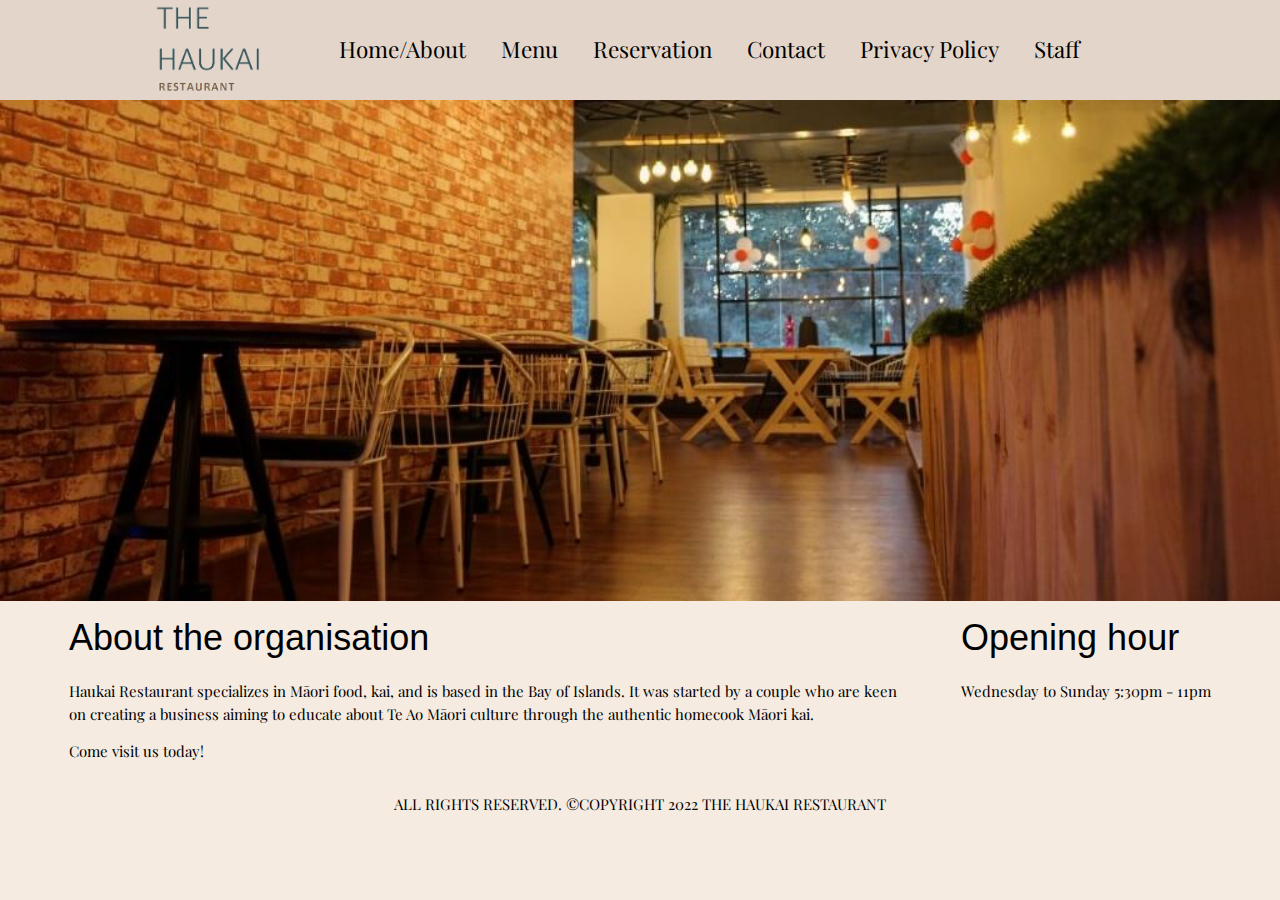
<file: index.html>
<!DOCTYPE html>
<html lang="en">
  <head>
    <meta charset="UTF-8" />
    <meta http-equiv="X-UA-Compatible" content="IE=edge" />
    <meta name="viewport" content="width=device-width, initial-scale=1.0" />
    <title>The Haukai Restaurant</title>
    <!-- Google fonts -->
    <link rel="preconnect" href="https://fonts.googleapis.com" />
    <link rel="preconnect" href="https://fonts.gstatic.com" crossorigin />
    <link
      href="https://fonts.googleapis.com/css2?family=Playfair+Display&display=swap"
      rel="stylesheet"
    />
    <!-- w3.css framework -->
    <link rel="stylesheet" href="https://www.w3schools.com/w3css/4/w3.css" />
    <!-- styling css -->
    <link rel="stylesheet" href="css/main.css" />
    <script src="https://ajax.googleapis.com/ajax/libs/jquery/3.6.0/jquery.min.js"></script>
    <!-- Global site tag (gtag.js) - Google Analytics -->
    <script
      async
      src="https://www.googletagmanager.com/gtag/js?id=G-62PBN2R18E"
    ></script>
    <script>
      window.dataLayer = window.dataLayer || []
      function gtag() {
        dataLayer.push(arguments)
      }
      gtag('js', new Date())

      gtag('config', 'G-62PBN2R18E')
    </script>
  </head>
  <body>
    <header>
      <!-- navigation bar -->
      <nav class="flex phone">
        <div class="left_nav">
          <a href="index.html"
            ><img src="img/logo.png" alt="The restaurant" height="100px"
          /></a>
        </div>
        <ul class="flex right_nav">
          <li><a href="index.html">Home/About</a></li>
          <li><a href="menu.html">Menu</a></li>
          <li><a href="reservation.html">Reservation</a></li>
          <li><a href="contact.html">Contact</a></li>
          <li><a href="privacy.html">Privacy Policy</a></li>
          <li><a href="./secret/staff.php">Staff</a></li>
        </ul>
      </nav>
    </header>
    <!-- cookies banner -->
    <div class="cookie-banner" style="display: none">
      <p>
        By using our website, you agree to our
        <a href="/privacy.html">cookie policy</a>
      </p>
      <button class="close">x</button>
    </div>
    <!-- banner image -->
    <div class="banner">
      <img
        class="banner"
        src="img/banner.jpg"
        alt="A picture showing inside the restaurant"
      />
    </div>
    <!-- about  -->
    <div class="about flex w3-container">
      <div class="about_left">
        <h1>About the organisation</h1>
        <p>
          Haukai Restaurant specializes in Māori food, kai, and is based in the
          Bay of Islands. It was started by a couple who are keen on creating a
          business aiming to educate about Te Ao Māori culture through the
          authentic homecook Māori kai.
        </p>
        <p>Come visit us today!</p>
      </div>
      <div class="about_right">
        <h1>Opening hour</h1>
        <p>Wednesday to Sunday 5:30pm - 11pm</p>
      </div>
    </div>
    <footer>
      <p>ALL RIGHTS RESERVED. ©COPYRIGHT 2022 THE HAUKAI RESTAURANT</p>
    </footer>
  </body>
  <script src="/js/index.js"></script>
</html>
</file>
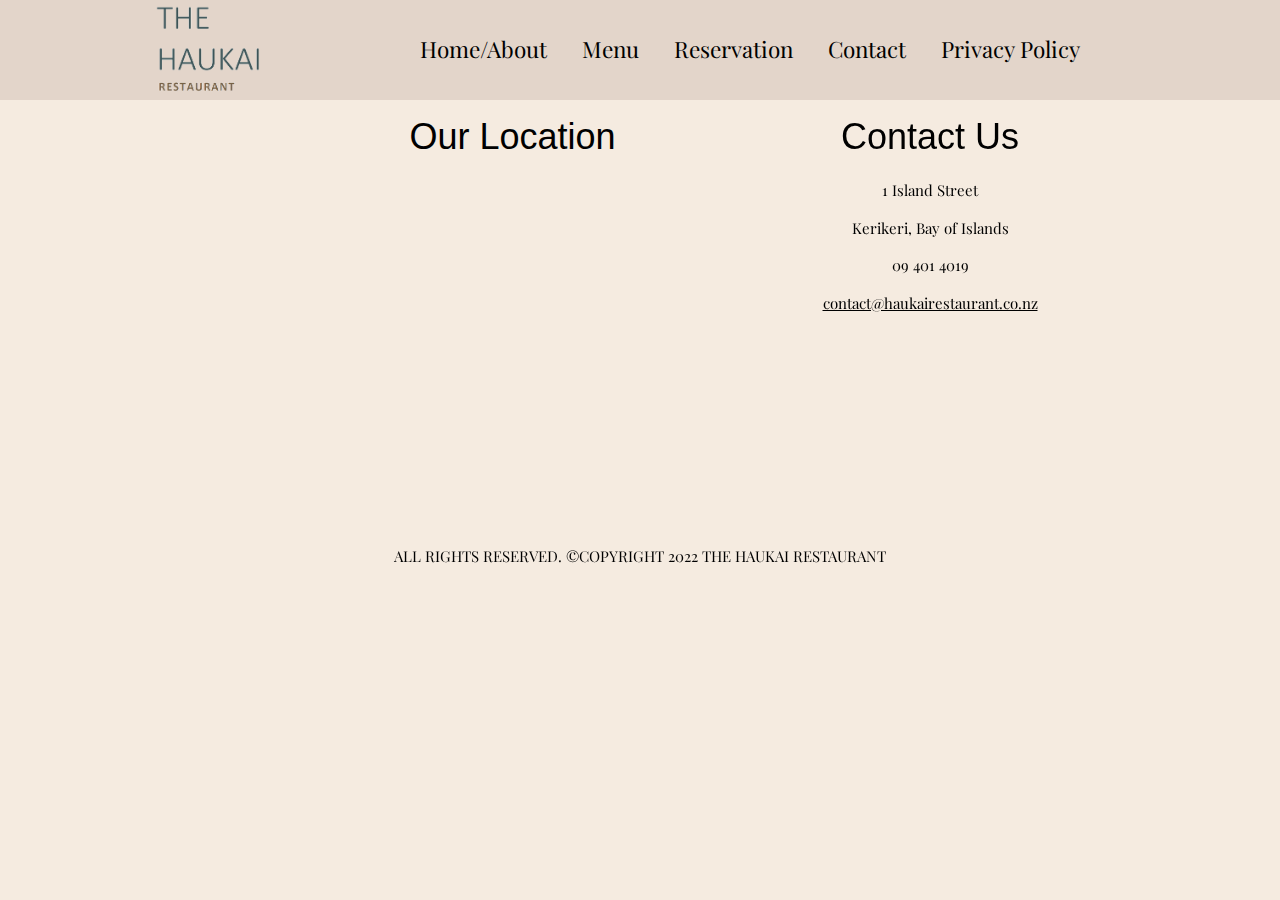
<file: contact.html>
<!DOCTYPE html>
<html lang="en">
  <head>
    <meta charset="UTF-8" />
    <meta http-equiv="X-UA-Compatible" content="IE=edge" />
    <meta name="viewport" content="width=device-width, initial-scale=1.0" />
    <title>The Haukai Restaurant</title>
    <!-- google fonts -->
    <link rel="preconnect" href="https://fonts.googleapis.com" />
    <link rel="preconnect" href="https://fonts.gstatic.com" crossorigin />
    <link
      href="https://fonts.googleapis.com/css2?family=Playfair+Display&display=swap"
      rel="stylesheet"
    />
    <!-- w3.css framework -->
    <link rel="stylesheet" href="https://www.w3schools.com/w3css/4/w3.css" />
    <!-- styling css -->
    <link rel="stylesheet" href="css/main.css" />
  </head>
  <body>
    <header>
      <nav class="flex">
        <div class="left_nav">
          <a href="index.html"
            ><img src="img/logo.png" alt="The restaurant" height="100px"
          /></a>
        </div>
        <ul class="flex right_nav">
          <li><a href="index.html">Home/About</a></li>
          <li><a href="menu.html">Menu</a></li>
          <li><a href="reservation.html">Reservation</a></li>
          <li><a href="contact.html">Contact</a></li>
          <li><a href="privacy.html">Privacy Policy</a></li>
        </ul>
      </nav>
    </header>
    <div class="flex center">
      <div id="location">
        <h1>Our Location</h1>
        <div>
          <iframe
            id="map"
            src="https://www.google.com/maps/embed?pb=!1m18!1m12!1m3!1d1629.548124073136!2d173.94998142956428!3d-35.228974014338036!2m3!1f0!2f0!3f0!3m2!1i1024!2i768!4f13.1!3m3!1m2!1s0x6d0bb76f05800a6d%3A0x912328fde4819391!2sHaukai%20Restaurant!5e0!3m2!1sen!2snz!4v1653194589281!5m2!1sen!2snz"
            width="500"
            height="350"
            style="border: 0"
            allowfullscreen=""
            loading="lazy"
            referrerpolicy="no-referrer-when-downgrade"
          ></iframe>
        </div>
      </div>
      <div id="contact-us">
        <h1>Contact Us</h1>
        <p>1 Island Street</p>
        <p>Kerikeri, Bay of Islands</p>
        <p>09 401 4019</p>
        <p>
          <a href="mailto:contact@haukairestaurant.co.nz"
            >contact@haukairestaurant.co.nz</a
          >
        </p>
      </div>
    </div>
    <footer>
      <p>ALL RIGHTS RESERVED. ©COPYRIGHT 2022 THE HAUKAI RESTAURANT</p>
    </footer>
  </body>
</html>
</file>
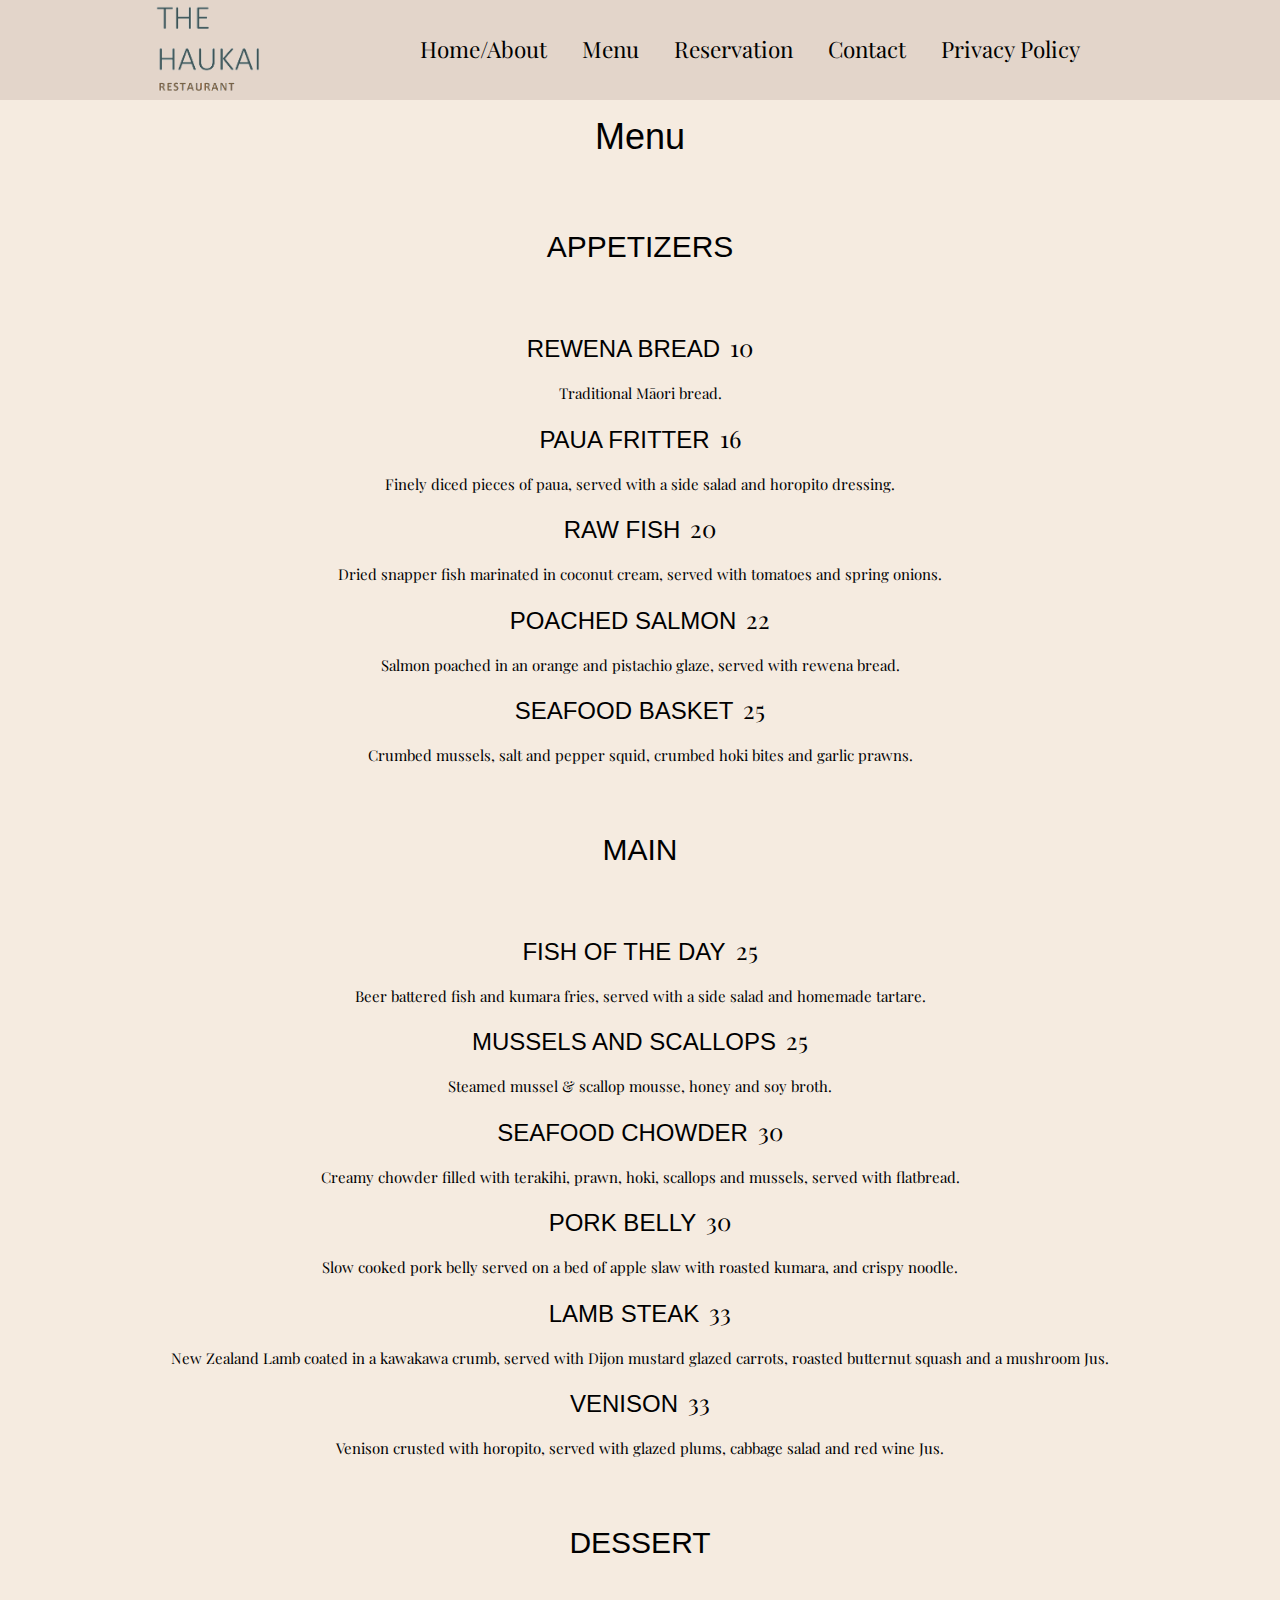
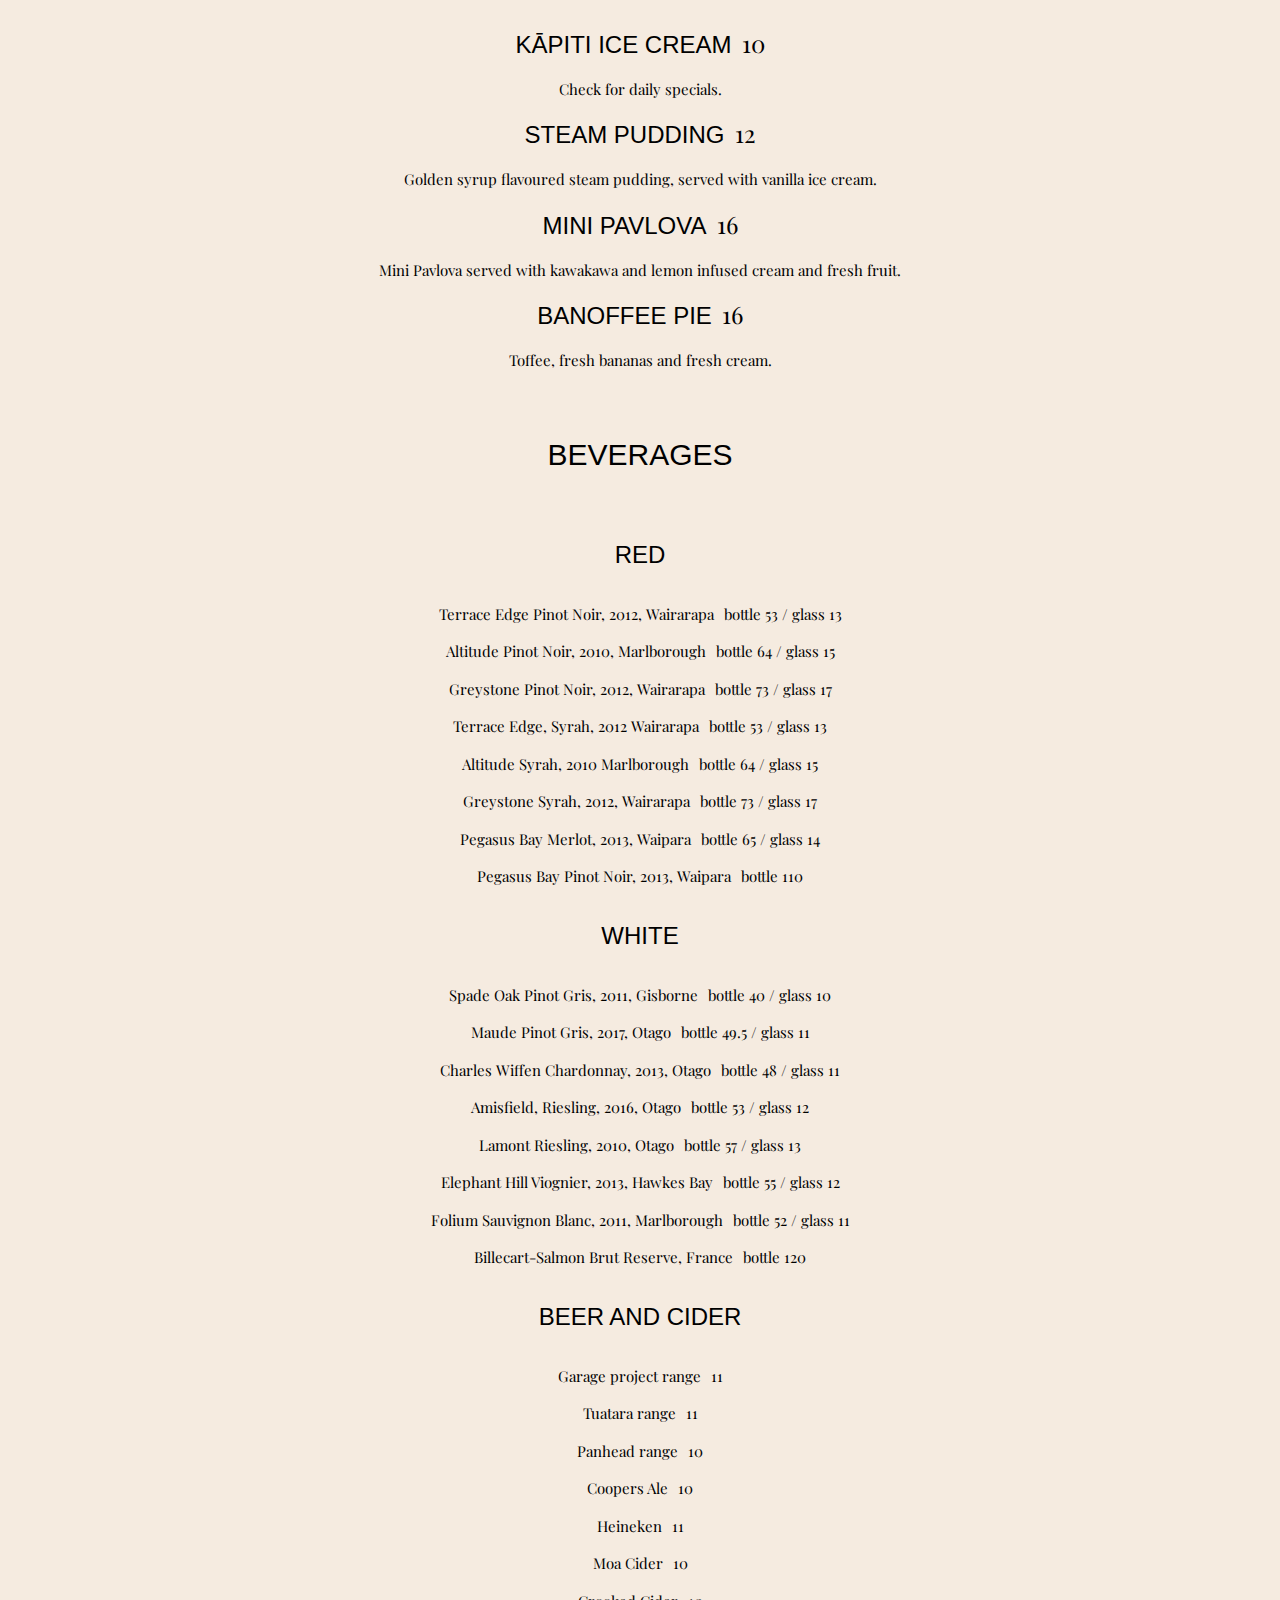
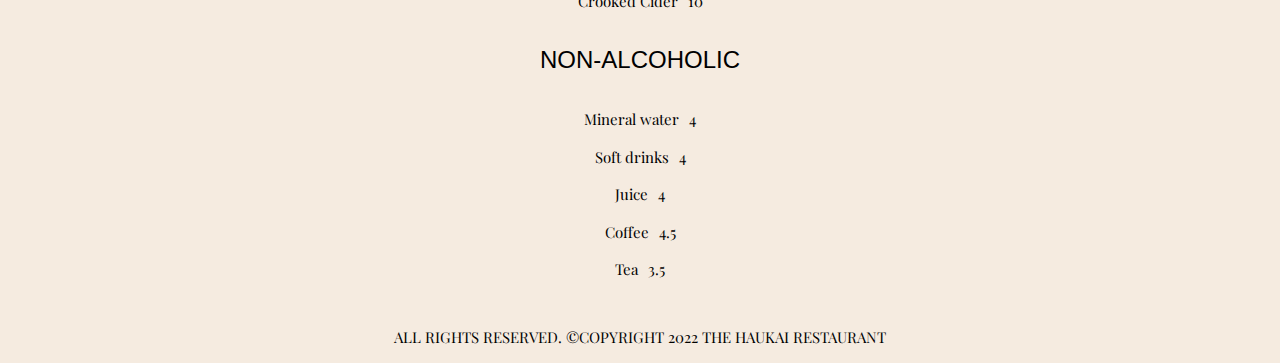
<file: menu.html>
<!DOCTYPE html>
<html lang="en">
  <head>
    <meta charset="UTF-8" />
    <meta http-equiv="X-UA-Compatible" content="IE=edge" />
    <meta name="viewport" content="width=device-width, initial-scale=1.0" />
    <title>Menu</title>
    <!-- google fonts -->
    <link rel="preconnect" href="https://fonts.googleapis.com" />
    <link rel="preconnect" href="https://fonts.gstatic.com" crossorigin />
    <link
      href="https://fonts.googleapis.com/css2?family=Playfair+Display&display=swap"
      rel="stylesheet"
    />
    <!-- w3.css framework -->
    <link rel="stylesheet" href="https://www.w3schools.com/w3css/4/w3.css" />
    <!-- styling css -->
    <link rel="stylesheet" href="css/main.css" />
  </head>
  <body>
    <header>
      <nav class="flex">
        <div class="left_nav">
          <a href="index.html"
            ><img src="img/logo.png" alt="The restaurant" height="100px"
          /></a>
        </div>
        <ul class="flex right_nav">
          <li><a href="index.html">Home/About</a></li>
          <li><a href="menu.html">Menu</a></li>
          <li><a href="reservation.html">Reservation</a></li>
          <li><a href="contact.html">Contact</a></li>
          <li><a href="privacy.html">Privacy Policy</a></li>
        </ul>
      </nav>
    </header>
    <div id="menu" class="center margin-btm w3-container">
      <h1>Menu</h1>
      <h2>APPETIZERS</h2>
      <h3>REWENA BREAD<span>10</span></h3>
      <p>Traditional Māori bread.</p>
      <h3>PAUA FRITTER<span>16</span></h3>
      <p>
        Finely diced pieces of paua, served with a side salad and horopito
        dressing.
      </p>
      <h3>RAW FISH<span>20</span></h3>
      <p>
        Dried snapper fish marinated in coconut cream, served with tomatoes and
        spring onions.
      </p>
      <h3>POACHED SALMON<span>22</span></h3>
      <p>
        Salmon poached in an orange and pistachio glaze, served with rewena
        bread.
      </p>
      <h3>SEAFOOD BASKET<span>25</span></h3>
      <p>
        Crumbed mussels, salt and pepper squid, crumbed hoki bites and garlic
        prawns.
      </p>

      <h2>MAIN</h2>
      <h3>FISH OF THE DAY<span>25</span></h3>
      <p>
        Beer battered fish and kumara fries, served with a side salad and
        homemade tartare.
      </p>
      <h3>MUSSELS AND SCALLOPS<span>25</span></h3>
      <p>Steamed mussel & scallop mousse, honey and soy broth.</p>
      <h3>SEAFOOD CHOWDER<span>30</span></h3>
      <p>
        Creamy chowder filled with terakihi, prawn, hoki, scallops and mussels,
        served with flatbread.
      </p>
      <h3>PORK BELLY<span>30</span></h3>
      <p>
        Slow cooked pork belly served on a bed of apple slaw with roasted
        kumara, and crispy noodle.
      </p>
      <h3>LAMB STEAK<span>33</span></h3>
      <p>
        New Zealand Lamb coated in a kawakawa crumb, served with Dijon mustard
        glazed carrots, roasted butternut squash and a mushroom Jus.
      </p>
      <h3>VENISON<span>33</span></h3>
      <p>
        Venison crusted with horopito, served with glazed plums, cabbage salad
        and red wine Jus.
      </p>

      <h2>DESSERT</h2>
      <h3>KĀPITI ICE CREAM<span>10</span></h3>
      <p>Check for daily specials.</p>
      <h3>STEAM PUDDING<span>12</span></h3>
      <p>
        Golden syrup flavoured steam pudding, served with vanilla ice cream.
      </p>
      <h3>MINI PAVLOVA<span>16</span></h3>
      <p>
        Mini Pavlova served with kawakawa and lemon infused cream and fresh
        fruit.
      </p>
      <h3>BANOFFEE PIE<span>16</span></h3>
      <p>Toffee, fresh bananas and fresh cream.</p>

      <div id="beverages">
        <h2>BEVERAGES</h2>
        <h3>RED</h3>
        <p>
          Terrace Edge Pinot Noir, 2012, Wairarapa<span
            >bottle 53 / glass 13</span
          >
        </p>
        <p>
          Altitude Pinot Noir, 2010, Marlborough<span
            >bottle 64 / glass 15</span
          >
        </p>
        <p>
          Greystone Pinot Noir, 2012, Wairarapa<span>bottle 73 / glass 17</span>
        </p>
        <p>
          Terrace Edge, Syrah, 2012 Wairarapa<span>bottle 53 / glass 13</span>
        </p>
        <p>Altitude Syrah, 2010 Marlborough<span>bottle 64 / glass 15</span></p>
        <p>Greystone Syrah, 2012, Wairarapa<span>bottle 73 / glass 17</span></p>
        <p>
          Pegasus Bay Merlot, 2013, Waipara<span>bottle 65 / glass 14</span>
        </p>
        <p>Pegasus Bay Pinot Noir, 2013, Waipara<span>bottle 110</span></p>
        <h3>WHITE</h3>
        <p>
          Spade Oak Pinot Gris, 2011, Gisborne<span>bottle 40 / glass 10</span>
        </p>
        <p>Maude Pinot Gris, 2017, Otago<span>bottle 49.5 / glass 11</span></p>
        <p>
          Charles Wiffen Chardonnay, 2013, Otago<span
            >bottle 48 / glass 11</span
          >
        </p>
        <p>Amisfield, Riesling, 2016, Otago<span>bottle 53 / glass 12</span></p>
        <p>Lamont Riesling, 2010, Otago<span>bottle 57 / glass 13</span></p>
        <p>
          Elephant Hill Viognier, 2013, Hawkes Bay<span
            >bottle 55 / glass 12</span
          >
        </p>
        <p>
          Folium Sauvignon Blanc, 2011, Marlborough<span
            >bottle 52 / glass 11</span
          >
        </p>
        <p>Billecart-Salmon Brut Reserve, France<span>bottle 120</span></p>
        <h3>BEER AND CIDER</h3>
        <p>Garage project range<span>11</span></p>
        <p>Tuatara range<span>11</span></p>
        <p>Panhead range<span>10</span></p>
        <p>Coopers Ale<span>10</span></p>
        <p>Heineken<span>11</span></p>
        <p>Moa Cider<span>10</span></p>
        <p>Crooked Cider<span>10</span></p>
        <h3>NON-ALCOHOLIC</h3>
        <p>Mineral water<span>4</span></p>
        <p>Soft drinks<span>4</span></p>
        <p>Juice<span>4</span></p>
        <p>Coffee<span>4.5</span></p>
        <p>Tea<span>3.5</span></p>
      </div>
    </div>
    <footer>
      <p>ALL RIGHTS RESERVED. ©COPYRIGHT 2022 THE HAUKAI RESTAURANT</p>
    </footer>
  </body>
</html>
</file>
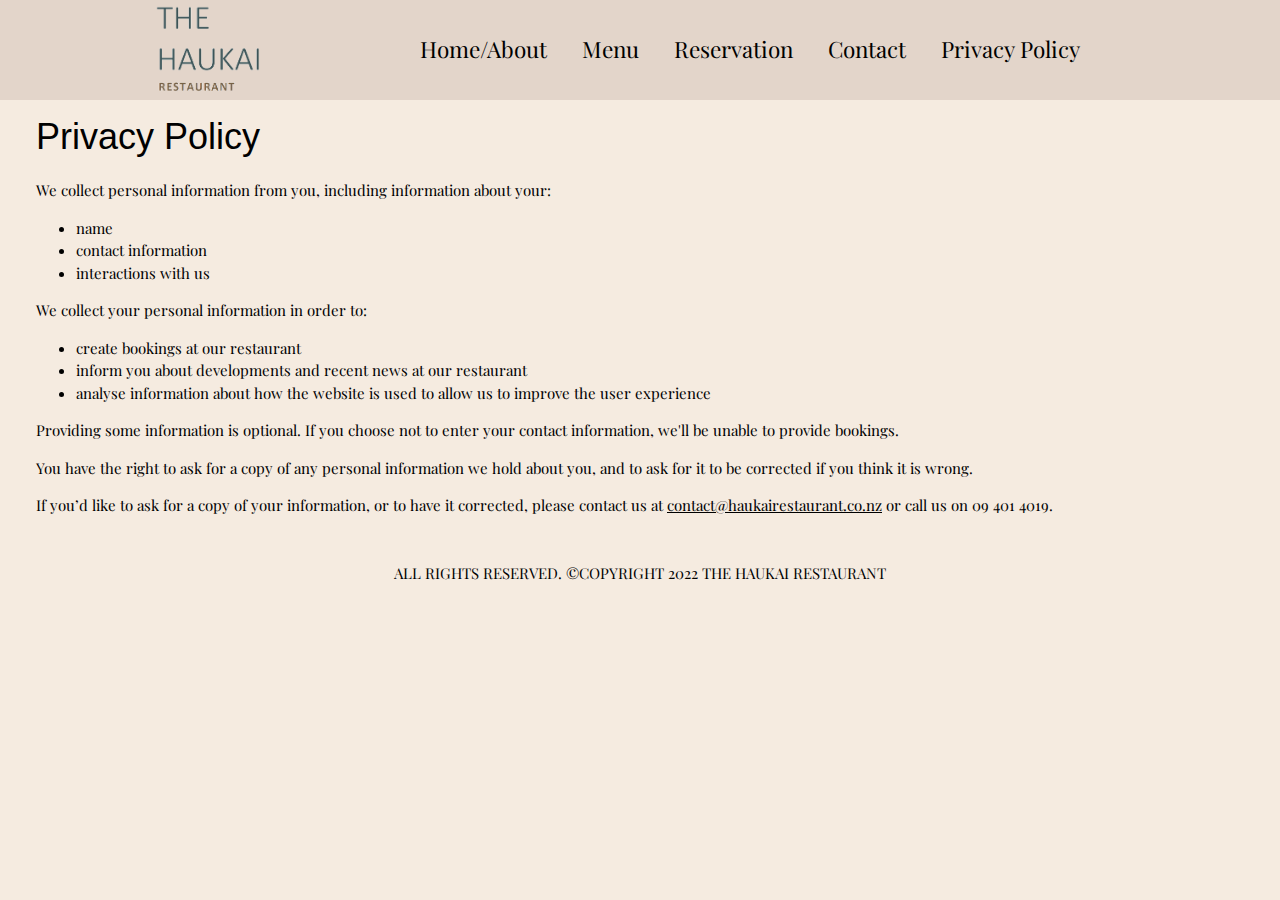
<file: privacy.html>
<!DOCTYPE html>
<html lang="en">
  <head>
    <meta charset="UTF-8" />
    <meta http-equiv="X-UA-Compatible" content="IE=edge" />
    <meta name="viewport" content="width=device-width, initial-scale=1.0" />
    <title>Our Privacy Policy</title>
    <!-- google fonts -->
    <link rel="preconnect" href="https://fonts.googleapis.com" />
    <link rel="preconnect" href="https://fonts.gstatic.com" crossorigin />
    <link
      href="https://fonts.googleapis.com/css2?family=Playfair+Display&display=swap"
      rel="stylesheet"
    />
    <!-- w3.css framework -->
    <link rel="stylesheet" href="https://www.w3schools.com/w3css/4/w3.css" />
    <!-- styling css -->
    <link rel="stylesheet" href="css/main.css" />
  </head>
  <body>
    <header>
      <nav class="flex">
        <div class="left_nav">
          <a href="index.html"
            ><img src="img/logo.png" alt="The restaurant" height="100px"
          /></a>
        </div>
        <ul class="flex right_nav">
          <li><a href="index.html">Home/About</a></li>
          <li><a href="menu.html">Menu</a></li>
          <li><a href="reservation.html">Reservation</a></li>
          <li><a href="contact.html">Contact</a></li>
          <li><a href="privacy.html">Privacy Policy</a></li>
        </ul>
      </nav>
    </header>
    <div class="margin-btm w3-container">
      <h1>Privacy Policy</h1>
      <p>
        We collect personal information from you, including information about
        your:
      </p>
      <ul>
        <li>name</li>
        <li>contact information</li>
        <li>interactions with us</li>
      </ul>
      <p>We collect your personal information in order to:</p>
      <ul>
        <li>create bookings at our restaurant</li>
        <li>inform you about developments and recent news at our restaurant</li>
        <li>
          analyse information about how the website is used to allow us to
          improve the user experience
        </li>
      </ul>
      <p>
        Providing some information is optional. If you choose not to enter your
        contact information, we'll be unable to provide bookings.
      </p>
      <p>
        You have the right to ask for a copy of any personal information we hold
        about you, and to ask for it to be corrected if you think it is wrong.
      </p>
      <p>
        If you’d like to ask for a copy of your information, or to have it
        corrected, please contact us at
        <a href="mailto:contact@haukairestaurant.co.nz"
          >contact@haukairestaurant.co.nz</a
        >
        or call us on 09 401 4019.
      </p>
    </div>
    <footer>
      <p>ALL RIGHTS RESERVED. ©COPYRIGHT 2022 THE HAUKAI RESTAURANT</p>
    </footer>
  </body>
</html>
</file>
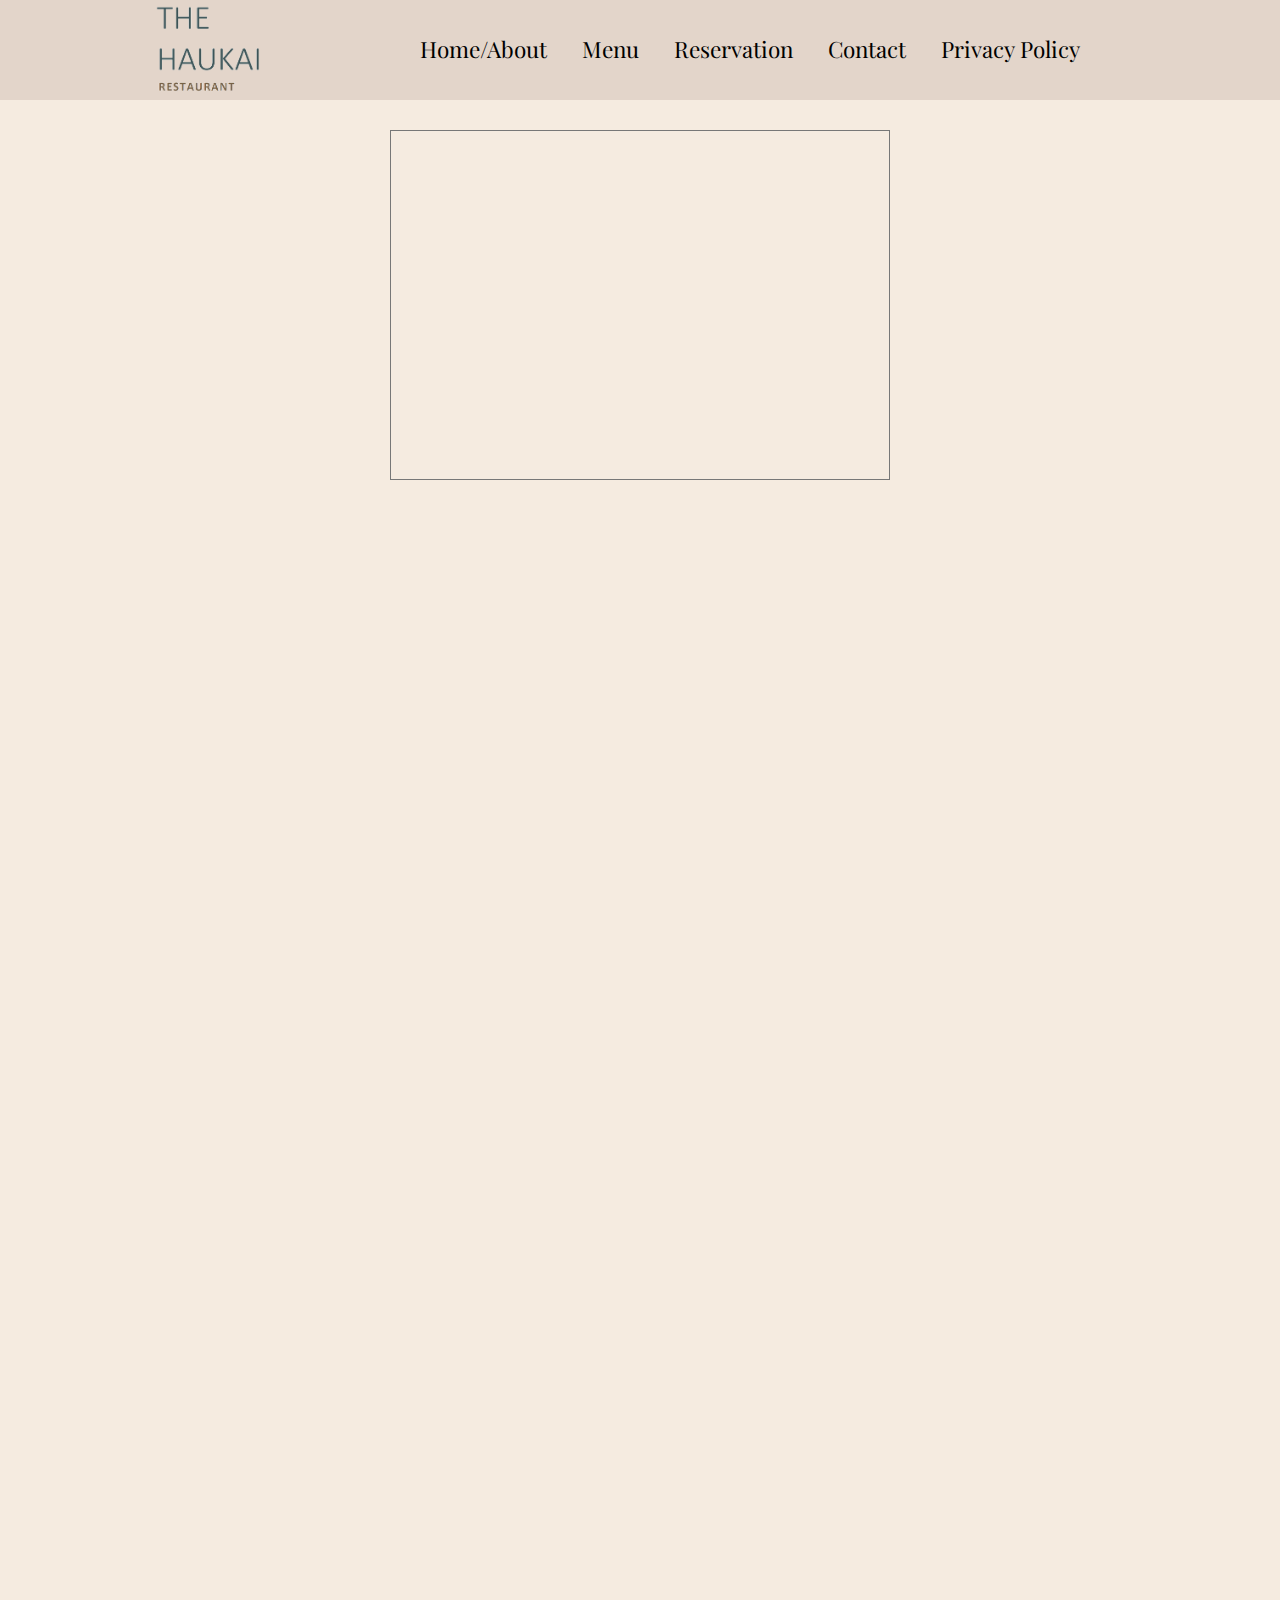
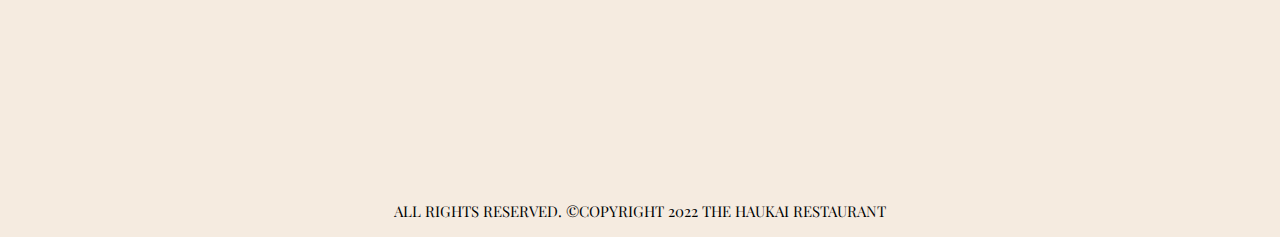
<file: reservation.html>
<!DOCTYPE html>
<html lang="en">
  <head>
    <meta charset="UTF-8" />
    <meta http-equiv="X-UA-Compatible" content="IE=edge" />
    <meta name="viewport" content="width=device-width, initial-scale=1.0" />
    <title>Reservation</title>
    <!-- google fonts -->
    <link rel="preconnect" href="https://fonts.googleapis.com" />
    <link rel="preconnect" href="https://fonts.gstatic.com" crossorigin />
    <link
      href="https://fonts.googleapis.com/css2?family=Playfair+Display&display=swap"
      rel="stylesheet"
    />
    <!-- w3.css framework -->
    <link rel="stylesheet" href="https://www.w3schools.com/w3css/4/w3.css" />
    <!-- styling css -->
    <link rel="stylesheet" href="css/main.css" />
  </head>
  <body>
    <header>
      <nav class="flex">
        <div class="left_nav">
          <a href="index.html"
            ><img src="img/logo.png" alt="The restaurant" height="100px"
          /></a>
        </div>
        <ul class="flex right_nav">
          <li><a href="index.html">Home/About</a></li>
          <li><a href="menu.html">Menu</a></li>
          <li><a href="reservation.html">Reservation</a></li>
          <li><a href="contact.html">Contact</a></li>
          <li><a href="privacy.html">Privacy Policy</a></li>
        </ul>
      </nav>
    </header>
    <div class="center margin-top margin-btm w3-container">
      <!-- google calender -->
      <iframe
        src="https://calendar.google.com/calendar/embed?height=350&wkst=1&bgcolor=%23B39DDB&ctz=Pacific%2FAuckland&hl=en_GB&src=ay5vcGVucG9seUBnbWFpbC5jb20&color=%23F4511E"
        style="border: solid 1px #777"
        width="500"
        height="350"
        frameborder="0"
        scrolling="no"
      ></iframe>
    </div>
    <div class="center margin-btm w3-container">
      <!-- google form -->
      <iframe
        src="https://docs.google.com/forms/d/e/1FAIpQLSfSRFUO1iAh80ZnwOPdpimQkoz6wFZASJSvFbkSOxxbhn5NuQ/viewform?embedded=true"
        width="500"
        height="1248"
        frameborder="0"
        marginheight="0"
        marginwidth="0"
        >Loading…</iframe
      >
    </div>
    <footer>
      <p>ALL RIGHTS RESERVED. ©COPYRIGHT 2022 THE HAUKAI RESTAURANT</p>
    </footer>
  </body>
</html>
</file>
<file: css/main.css>
* {
  box-sizing: border-box;
  font-family: 'Playfair Display', serif;
}

body {
  background-color: #f5ebe0;
}

body div {
  margin: 0 20px;
}

nav {
  width: 100%;
  justify-content: space-between;
  background-color: #e3d5ca;
}

.sticky {
  position: fixed;
  top: 0;
  width: 100%;
}

.center {
  justify-content: center;
  text-align: center;
}

.flex {
  display: flex;
}

.left_nav {
  margin-left: 10rem;
}

.right_nav {
  gap: 35px;
  align-items: center;
  margin-right: 200px;
  display: flex-end;
  list-style-type: none;
  font-size: 1.5rem;
}

nav a {
  text-decoration: none;
  color: black;
}

.banner {
  width: 100%;
  margin: 0;
}

.about {
  justify-content: space-evenly;
}

.about div {
  margin: 0 20px;
}

.about_left {
  width: 70%;
}

.margin-top {
  margin-top: 30px;
}
.margin-btm {
  margin-bottom: 30px;
}

#menu span {
  margin-left: 10px;
}

#menu h2 {
  margin: 60px 0;
}

#beverages h3 {
  margin: 30px;
}

footer {
  text-align: center;
}

/* Cookie banner */
.cookie-banner {
  position: fixed;
  bottom: 40px;
  left: 10%;
  right: 10%;
  width: 80%;
  padding: 5px 14px;
  display: flex;
  align-items: center;
  justify-content: space-between;
  background-color: #eee;
  border-radius: 5px;
  box-shadow: 0 0 2px 1px rgba(0, 0, 0, 0.2);
}

.close {
  height: 20px;
  background-color: #777;
  border: none;
  color: white;
  border-radius: 2px;
  cursor: pointer;
}

@media only screen and (max-width: 1200px) {
  body div {
    margin: 0 10px;
  }

  nav {
    /* position: absolute; */
    top: 0;
    width: 100%;
    justify-content: space-between;
    background-color: #e3d5ca;
  }
  .left_nav {
    position: absolute;
    right: 0;
    top: 40px;
  }
  .right_nav {
    padding-left: 10px;
  }

  .flex {
    display: block;
  }

  #map {
    width: 100%;
  }
} ;
</file>
